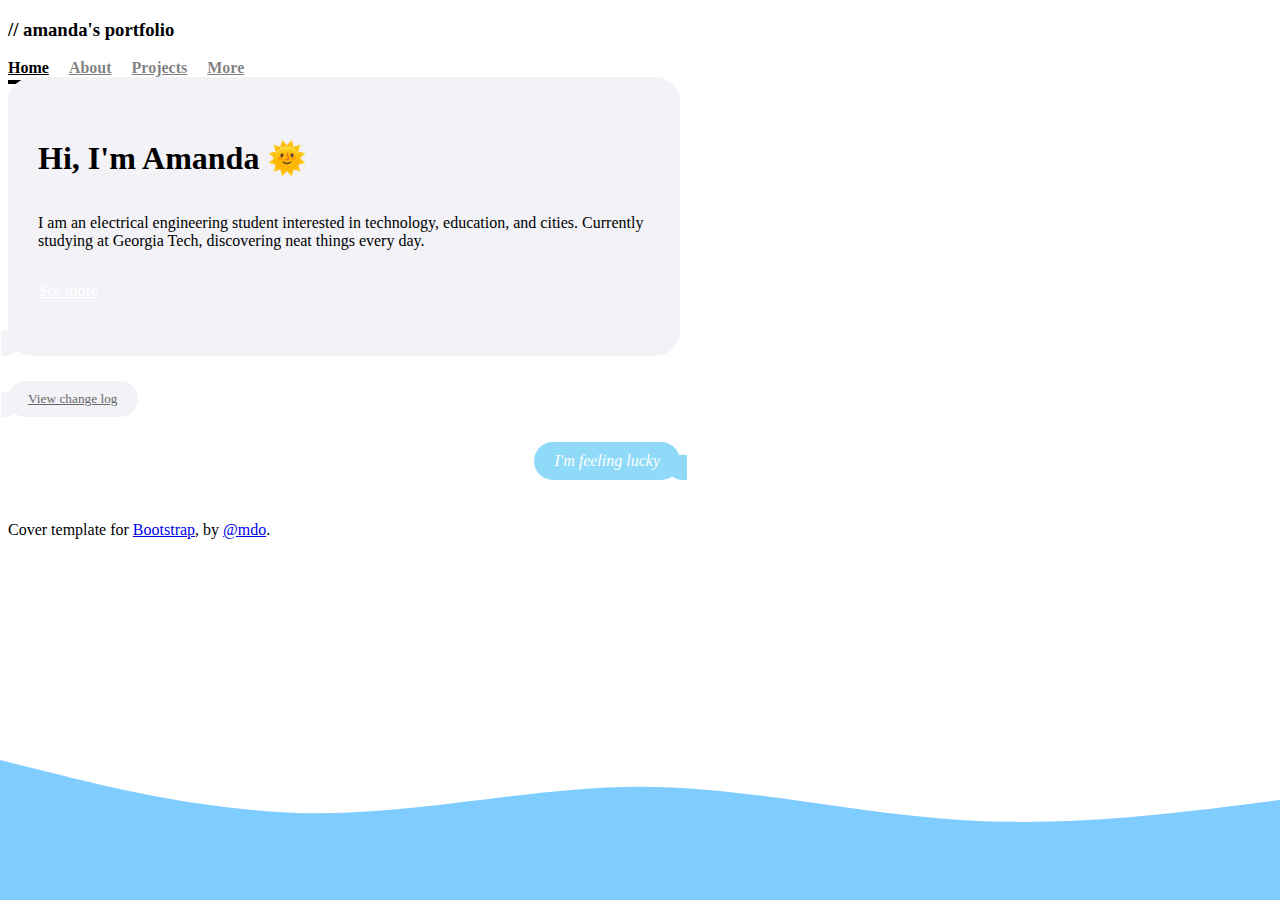
<file: .old/index.html>
<!DOCTYPE html>
<html lang="en" class="h-100">
<head>
    <title>Amanda Wang</title>
    <link rel="icon" type="image/x-icon" href="./assets/images/favicon.svg">

    <!-- CSS -->
    <link href="https://cdn.jsdelivr.net/npm/bootstrap@5.1.3/dist/css/bootstrap.min.css" rel="stylesheet" integrity="sha384-1BmE4kWBq78iYhFldvKuhfTAU6auU8tT94WrHftjDbrCEXSU1oBoqyl2QvZ6jIW3" crossorigin="anonymous">
    <link href="./assets/css/styles.css" rel="stylesheet"/>
    <!-- Custom styles for this template -->
    <link href="./assets/css/cover.css" rel="stylesheet">

    <!-- Metadata -->
    <meta charset="UTF-8">
    <meta name="viewport" content="width=device-width, initial-scale=1">
    <meta name="description" content="">
    <meta name="author" content="Amanda Wang">
    <meta name="generator" content="Hugo 0.88.1">
    <!-- Add keywords later -->
    <link rel="canonical" href="https://getbootstrap.com/docs/5.1/examples/cover/">

    <style>
        .bd-placeholder-img {
          font-size: 1.125rem;
          text-anchor: middle;
          -webkit-user-select: none;
          -moz-user-select: none;
          user-select: none;
        }
  
        @media (min-width: 768px) {
          .bd-placeholder-img-lg {
            font-size: 3.5rem;
          }
        }

      </style>

</head>


<body class="d-flex h-100 text-center text-black bg-light"> 
    
<div class="cover-container d-flex w-100 h-100 p-3 mx-auto flex-column">
    
  <header class="mb-auto">
    <div>
      <h3 class="float-md-start mb-0">// amanda's portfolio</h3>
      <nav class="nav nav-masthead justify-content-center float-md-end">
        <a class="nav-link active" aria-current="page" href="#">Home</a>
        <a class="nav-link" href="about.html">About</a>
        <a class="nav-link" href="#">Projects</a>
        <a class="nav-link" href="#">More</a>
      </nav>
    </div>
  </header>

  <main class="px-3" style="display: grid;">
    <div class="chat chat-them" style="padding: 40px 30px">
        <h1>Hi, I'm Amanda 🌞</h1>
        <p class="lead">I am an electrical engineering student interested in technology, education, and cities. Currently studying at Georgia Tech, discovering neat things every day.</p>
        <p class="lead">
            <a href="#" class="btn btn-lg btn-secondary fw-bold border-white bg-info">See more</a>
        </p>
    </div>
    <div class="chat chat-them" style="width: fit-content;">
        <a href="#" style="color: dimgray;font-size: smaller;">View change log</a>
    </div>
    <a href="#" style="text-decoration: none;font-style: italic;background-color: var(--chat-accent);" class="chat chat-me">I'm feeling lucky</a>
    
  </main>

  <footer class="mt-auto text-black-50">
    <p>Cover template for <a href="https://getbootstrap.com/" class="text-black">Bootstrap</a>, by <a href="https://twitter.com/mdo" class="text-black">@mdo</a>.</p>
  </footer>
</div>

</body>
</html>
</file>
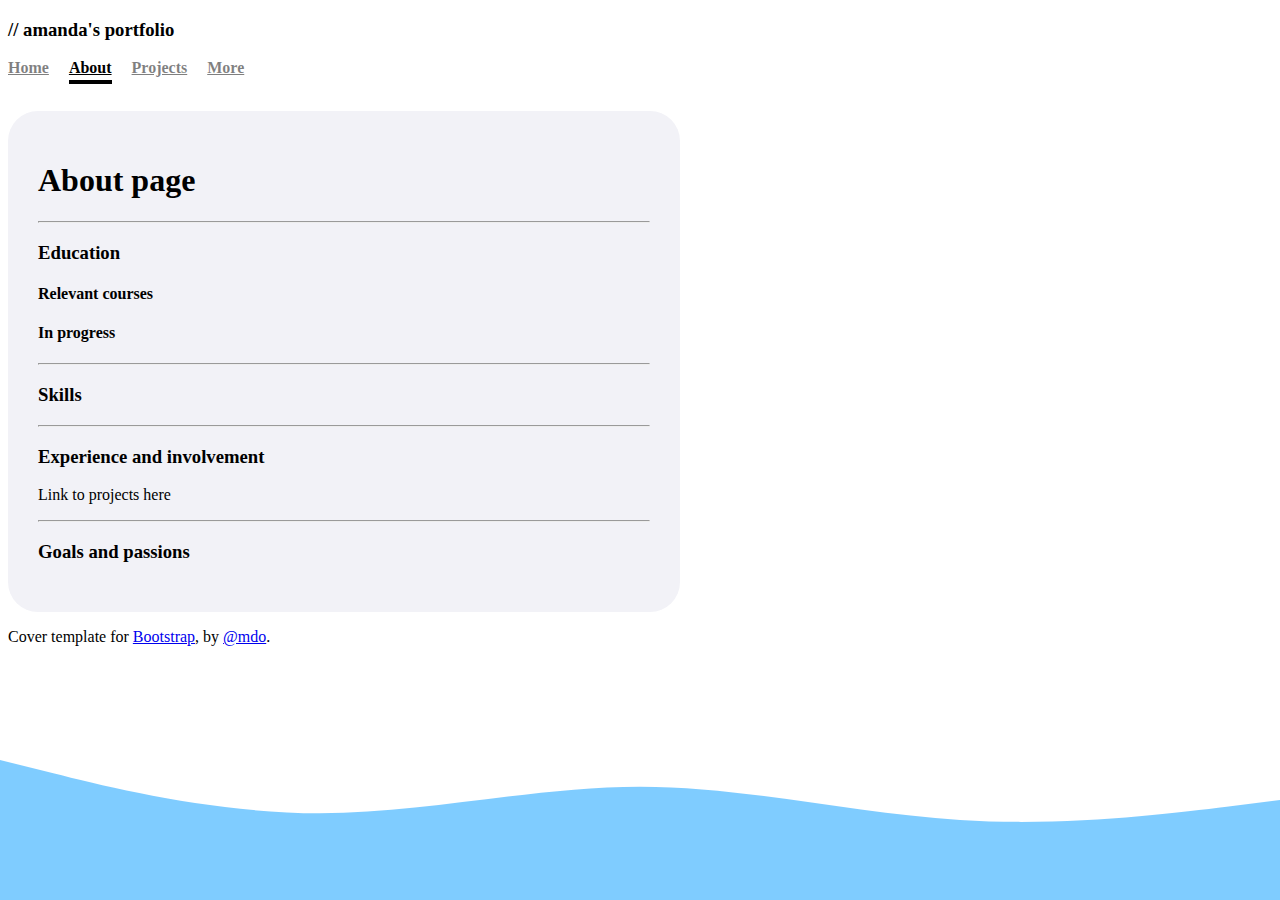
<file: about.html>
<!DOCTYPE html>
<html lang="en" class="h-100">
<head>
    <title>Amanda Wang</title>
    <link rel="icon" type="image/x-icon" href="./assets/images/favicon.svg">

    <!-- CSS -->
    <link href="https://cdn.jsdelivr.net/npm/bootstrap@5.1.3/dist/css/bootstrap.min.css" rel="stylesheet" integrity="sha384-1BmE4kWBq78iYhFldvKuhfTAU6auU8tT94WrHftjDbrCEXSU1oBoqyl2QvZ6jIW3" crossorigin="anonymous">
    <link href="./assets/css/styles.css" rel="stylesheet"/>
    <!-- Custom styles for this template -->
    <link href="./assets/css/cover.css" rel="stylesheet">

    <!-- Metadata -->
    <meta charset="UTF-8">
    <meta name="viewport" content="width=device-width, initial-scale=1">
    <meta name="description" content="">
    <meta name="author" content="Amanda Wang">
    <meta name="generator" content="Hugo 0.88.1">
    <!-- Add keywords later -->
    <link rel="canonical" href="https://getbootstrap.com/docs/5.1/examples/cover/">

    <style>
        .bd-placeholder-img {
          font-size: 1.125rem;
          text-anchor: middle;
          -webkit-user-select: none;
          -moz-user-select: none;
          user-select: none;
        }
  
        @media (min-width: 768px) {
          .bd-placeholder-img-lg {
            font-size: 3.5rem;
          }
        }

      </style>

</head>


<body class="d-flex h-100 text-center text-black bg-light"> 
    
<div class="cover-container d-flex w-100 h-100 p-3 mx-auto flex-column">
    
  <header style="margin-bottom: 5%;">
    <div>
      <h3 class="float-md-start mb-0">// amanda's portfolio</h3>
      <nav class="nav nav-masthead justify-content-center float-md-end">
        <a class="nav-link" href="index.html">Home</a>
        <a class="nav-link active" aria-current="page" href="#">About</a>
        <a class="nav-link" href="#">Projects</a>
        <a class="nav-link" href="#">More</a>
      </nav>
    </div>
  </header>

  
  <main class="card">
    <h1 style="font-weight: bold;">About page</h1>
    <hr>
    <h3>Education</h3>
    <h4>Relevant courses</h4>
    <h4>In progress</h4>
    <hr>
    <h3>Skills</h3>
    <hr>
    <h3>Experience and involvement</h3>
    <p>Link to projects here</p>
    <hr>
    <h3>Goals and passions</h3>
  </main>

  <footer class="mt-auto text-black-50">
    <p>Cover template for <a href="https://getbootstrap.com/" class="text-black">Bootstrap</a>, by <a href="https://twitter.com/mdo" class="text-black">@mdo</a>.</p>
  </footer>
</div>

</body>
</html>
</file>
<file: .old/assets/css/styles.css>
body {
    --chat-bubble: #f2f2f7;
    --chat-accent: #8edaf8;
}


/* https://www.freecodecamp.org/news/design-imessage-like-chat-bubble-react-native/ */

.chat {  
    word-wrap: break-word;
    border-radius: 25px;
    padding: 10px 20px;
    margin-bottom: 25px;
    position: relative;
    display: grid;
}

.chat::before, .chat:after {
    content: "";
	position: absolute;
    bottom: 0;
    height: 25px;
}

.chat-them {
    background-color: var(--chat-bubble);
    align-self: flex-start;
}

.chat-them::before {
    left: -7px;
    width: 20px;
    background-color: var(--chat-bubble);
    border-bottom-right-radius: 16px;
}

.chat-them:after {
    left: -15px;
    width: 15px;
    background-color: var(--bs-light);
    border-bottom-right-radius: 10px;
    border-top-left-radius: 10px;
}

.chat-me {
	color: white; 
	background: var(--chat-accent);
	justify-self: end;
}

.chat-me::before {
    right: -7px;
    width: 20px;
    background-color: var(--chat-accent);
    border-bottom-left-radius: 16px 14px;
}

.chat-me::after {
    right: -15px;
    width: 15px;
    background-color: var(--bs-light);
    border-bottom-left-radius: 10px;
    border-top-right-radius: 10px;
}

.card {
    text-align: left;
    background-color: var(--chat-bubble);
    border-radius: 30px;
    padding: 30px;
    margin-left: -20%;
    margin-right: -20%;
}



svg {
    display: inline-block;
    position: absolute;
    top: 0;
    left: 0;
}
</file>
<file: .old/assets/css/cover.css>
/*
 * Globals
 */


/* Custom default button */
.btn-secondary,
.btn-secondary:hover,
.btn-secondary:focus {
  color: #fff;
  text-shadow: none; /* Prevent inheritance from `body` */
}


/*
 * Base structure
 */

 
body {
  /*text-shadow: 0 .05rem .1rem rgba(0, 0, 0, .5);*/
  /*box-shadow: inset 0 0 .5rem rgba(0, 0, 0, .5);*/
  /* https://getwaves.io/ */
  background-image: url("bg-decoration.svg");
  background-position: bottom;
  background-repeat: no-repeat;
  background-size: 100% 200px;
  background-attachment: fixed;
}


.cover-container {
  max-width: 42em;
}


/*
 * Header
 */

.nav-masthead .nav-link {
  padding: .25rem 0;
  font-weight: 700;
  color: rgba(0, 0, 0, .5);
  background-color: transparent;
  border-bottom: .25rem solid transparent;
}

.nav-masthead .nav-link:hover,
.nav-masthead .nav-link:focus {
  border-bottom-color: rgba(0, 0, 0, .25);
}

.nav-masthead .nav-link + .nav-link {
  margin-left: 1rem;
}

.nav-masthead .active {
  color: rgb(0, 0, 0);
  border-bottom-color: rgb(0, 0, 0);
}
</file>
<file: assets/css/styles.css>
body {
    --chat-bubble: #f2f2f7;
    --chat-accent: #8edaf8;
}


/* https://www.freecodecamp.org/news/design-imessage-like-chat-bubble-react-native/ */

.chat {  
    word-wrap: break-word;
    border-radius: 25px;
    padding: 10px 20px;
    margin-bottom: 25px;
    position: relative;
    display: grid;
}

.chat::before, .chat:after {
    content: "";
	position: absolute;
    bottom: 0;
    height: 25px;
}

.chat-them {
    background-color: var(--chat-bubble);
    align-self: flex-start;
}

.chat-them::before {
    left: -7px;
    width: 20px;
    background-color: var(--chat-bubble);
    border-bottom-right-radius: 16px;
}

.chat-them:after {
    left: -15px;
    width: 15px;
    background-color: var(--bs-light);
    border-bottom-right-radius: 10px;
    border-top-left-radius: 10px;
}

.chat-me {
	color: white; 
	background: var(--chat-accent);
	justify-self: end;
}

.chat-me::before {
    right: -7px;
    width: 20px;
    background-color: var(--chat-accent);
    border-bottom-left-radius: 16px 14px;
}

.chat-me::after {
    right: -15px;
    width: 15px;
    background-color: var(--bs-light);
    border-bottom-left-radius: 10px;
    border-top-right-radius: 10px;
}

.card {
    text-align: left;
    background-color: var(--chat-bubble);
    border-radius: 30px;
    padding: 30px;
}


svg {
    display: inline-block;
    position: absolute;
    top: 0;
    left: 0;
}
</file>
<file: assets/css/cover.css>
/*
 * Globals
 */


/* Custom default button */
.btn-secondary,
.btn-secondary:hover,
.btn-secondary:focus {
  color: #fff;
  text-shadow: none; /* Prevent inheritance from `body` */
}


/*
 * Base structure
 */

 
body {
  /*text-shadow: 0 .05rem .1rem rgba(0, 0, 0, .5);*/
  /*box-shadow: inset 0 0 .5rem rgba(0, 0, 0, .5);*/
  /* https://getwaves.io/ */
  background-image: url("bg-decoration.svg");
  background-position: bottom;
  background-repeat: no-repeat;
  background-size: 100% 200px;
  background-attachment: fixed;
}


.cover-container {
  max-width: 42em;
}


/*
 * Header
 */

.nav-masthead .nav-link {
  padding: .25rem 0;
  font-weight: 700;
  color: rgba(0, 0, 0, .5);
  background-color: transparent;
  border-bottom: .25rem solid transparent;
}

.nav-masthead .nav-link:hover,
.nav-masthead .nav-link:focus {
  border-bottom-color: rgba(0, 0, 0, .25);
}

.nav-masthead .nav-link + .nav-link {
  margin-left: 1rem;
}

.nav-masthead .active {
  color: rgb(0, 0, 0);
  border-bottom-color: rgb(0, 0, 0);
}
</file>
